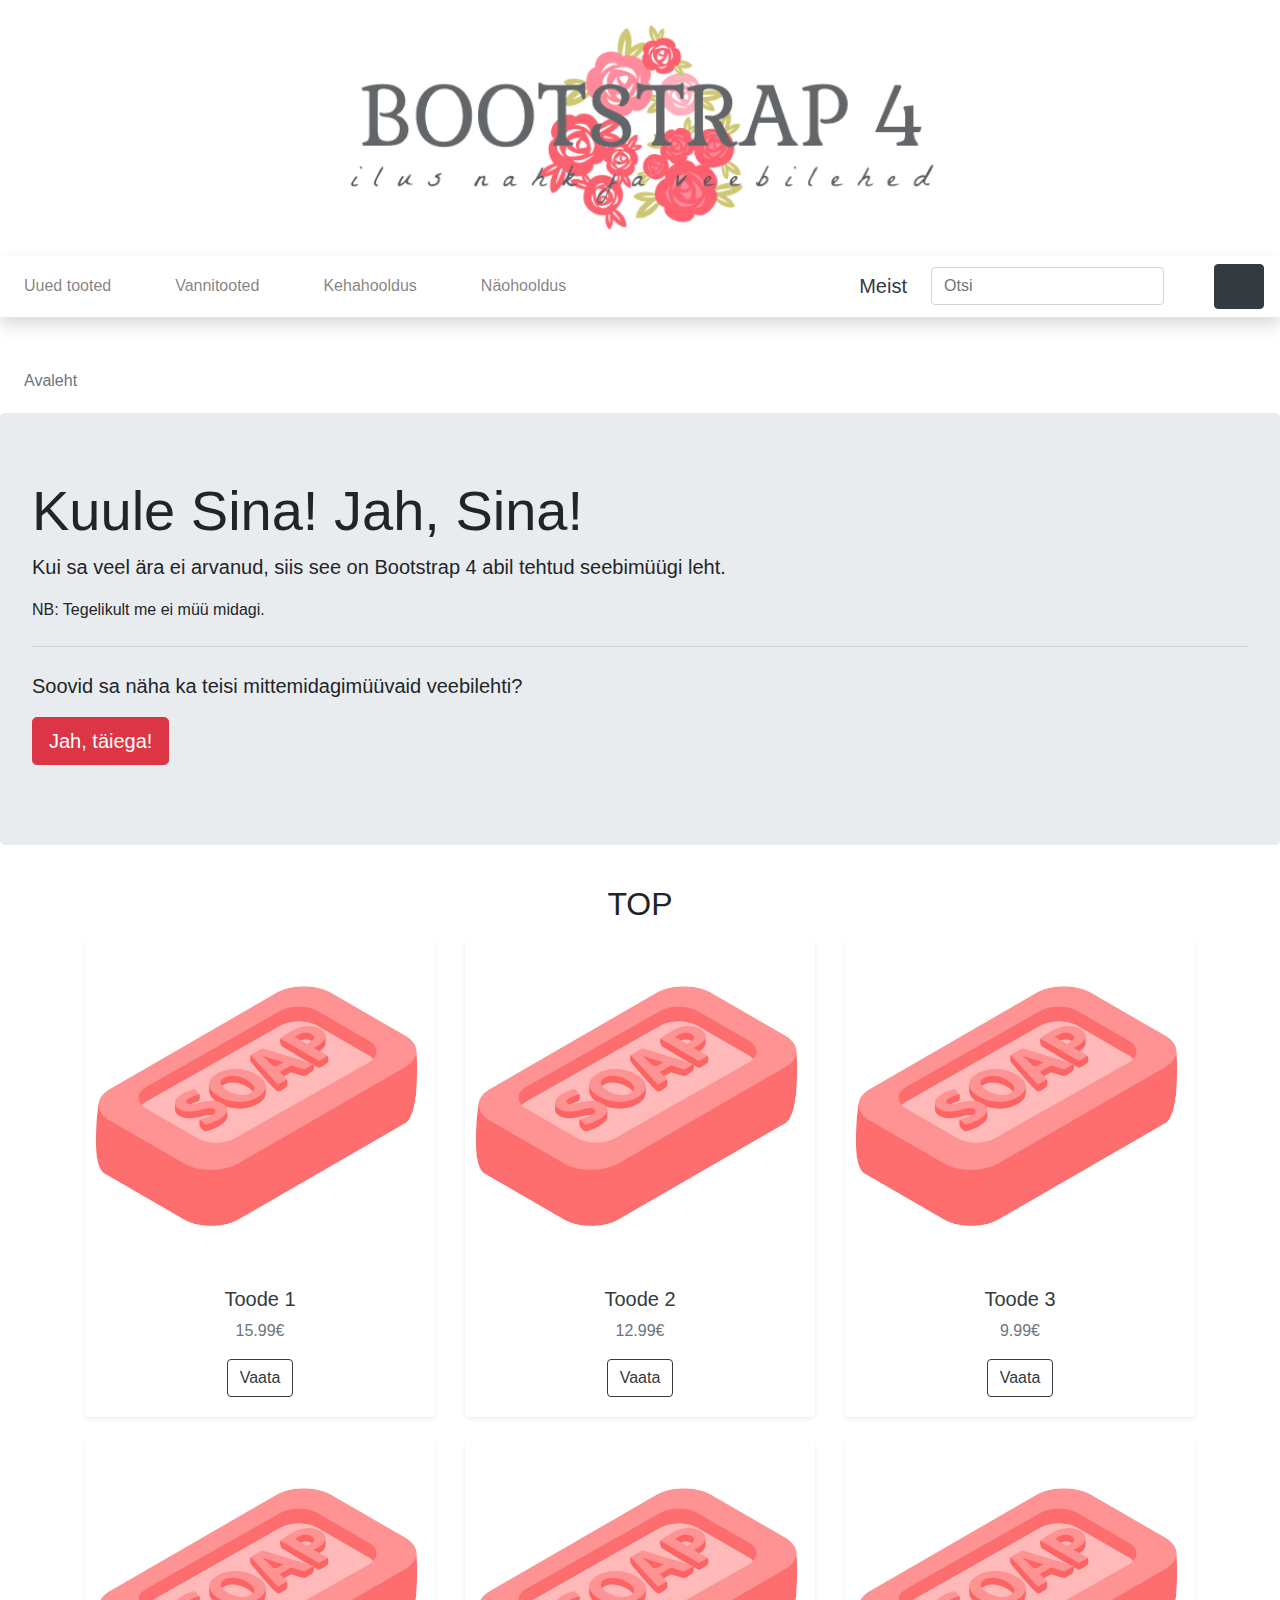
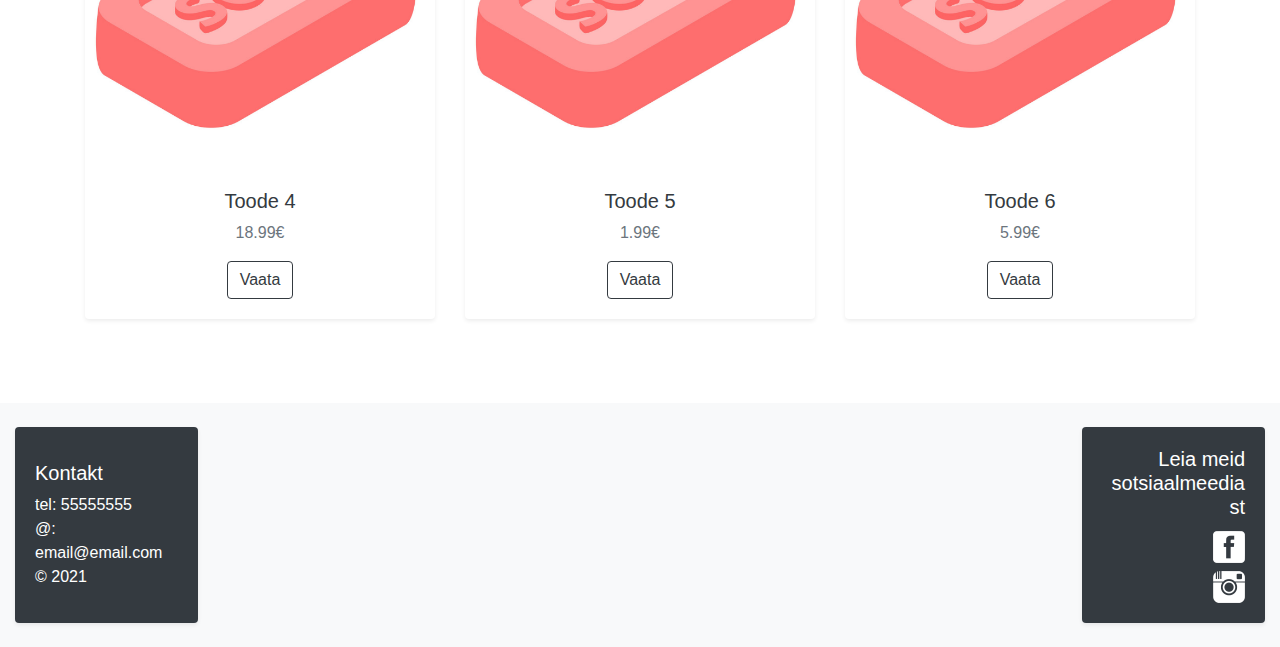
<file: index.html>
<!doctype html>
<html lang="et">
    <head>
        <meta charset="utf-8">
        <meta http-equiv="X-UA-Compatible" content="IE=edge">
        <meta name="viewport" content="width=device-width, initial-scale=1, shrink-to-fit=no">
        <meta name="description" content="Meil saab osta seepi. Tegelt mitte."> 
        <meta name="author" content="Mina">
        <title>Bootstrap | Avaleht</title>
        <!-- Bootstrap CSS -->
        <link rel="stylesheet" href="https://stackpath.bootstrapcdn.com/bootstrap/4.3.1/css/bootstrap.min.css" integrity="sha384-ggOyR0iXCbMQv3Xipma34MD+dH/1fQ784/j6cY/iJTQUOhcWr7x9JvoRxT2MZw1T" crossorigin="anonymous"> 
        <!-- minu CSS -->
        <link rel="stylesheet" href="custom.css">
    </head>
    <body>
        <!-- päis --->
        <header class="py-2">
            <div class="container-fluid">
                <div class="row">
                    <div class="col-lg-12 my-3 text-center"><a href="index.html"><img src="img/logo2.png" width="50%"></a></div>              
                </div>          
            </div>
        </header>
        <!-- navigatsioon -->
        <nav class="navbar navbar-expand-lg navbar-light bg-white shadow">
            <button class="navbar-toggler" type="button" data-toggle="collapse" data-target="#navbarNavDropdown" aria-controls="navbarNavDropdown" aria-expanded="false" aria-label="Toggle navigation">
                <span class="navbar-toggler-icon"></span>
            </button>
            <div class="collapse navbar-collapse" id="navbarNavDropdown">
                <ul class="navbar-nav mr-auto">
                    <li class="nav-item"><a class="nav-link" href="#">Uued tooted</a></li>
                    <li class="nav-item dropdown">
                        <a class="nav-link" href="#" id="navbarDropdownMenuLink" data-toggle="dropdown" aria-haspopup="true" aria-expanded="false">Vannitooted</a> 
                        <div class="dropdown-menu" aria-labelledby="navbarDropdownMenuLink"> 
                            <a class="dropdown-item" href="#">Vannisoolad</a> 
                            <a class="dropdown-item" href="#">Vannipiimad</a> 
                            <a class="dropdown-item" href="#">Vannipommid</a>
                            <a class="dropdown-item" href="list.html">Seebid ja du&scaron;igeelid</a>
                        </div> 
                    </li> 
                    <li class="nav-item dropdown"> 
                        <a class="nav-link" href="#" id="navbarDropdownMenuLink" data-toggle="dropdown" aria-haspopup="true" aria-expanded="false">Kehahooldus</a> 
                        <div class="dropdown-menu" aria-labelledby="navbarDropdownMenuLink"> 
                            <a class="dropdown-item" href="#">Kehakreemid</a> 
                            <a class="dropdown-item" href="#">Keha&otilde;lid</a> 
                            <a class="dropdown-item" href="#">Kehakoorijad</a> 
                            <a class="dropdown-item" href="#">Deodorandid</a> 
                            <a class="dropdown-item" href="#">K&auml;te ja jalgade hooldus</a>  
                        </div> 
                    </li> 
                    <li class="nav-item dropdown"> 
                        <a class="nav-link" href="#" id="navbarDropdownMenuLink" data-toggle="dropdown" aria-haspopup="true" aria-expanded="false">N&auml;ohooldus</a>
                        <div class="dropdown-menu" aria-labelledby="navbarDropdownMenuLink"> 
                            <a class="dropdown-item" href="#">Puhastus ja toniseerimine</a> 
                            <a class="dropdown-item" href="#">Niisutus ja toitmine</a> 
                            <a class="dropdown-item" href="#">Koorijad ja maskid</a> 
                        </div> 
                    </li> 
                </ul>
                <!-- meist -->
                <h5 class="mb-0"><a href="meist.html" class="nav-link mr-2 text-dark">Meist</a></h5>
                <!-- search -->
                <form class="form-inline my-2 my-lg-0">
                    <input class="form-control mr-sm-2" type="search" placeholder="Otsi" aria-label="Search">
                    <button class="btn btn-outline-white my-2 my-sm-0" type="submit"><svg class="lnr lnr-magnifier"><use xlink:href="#lnr-magnifier"></use></svg></button>
                </form>
            </div>
            <!-- cart -->
            <a href="cart.html"><button class="btn btn-dark my-2 my-sm-0" type="submit"><svg class="lnr lnr-cart"><use xlink:href="#lnr-cart"></use></svg></button></a>
        </nav> 
        <!-- breadcrumb -->
        <section>
            <nav aria-label="breadcrumb">
                <ol class="breadcrumb bg-white my-2 ml-2">
                    <li class="breadcrumb-item active" aria-current="page">Avaleht</li>
                </ol>
            </nav>  
        </section>
        <!-- jumbotron --->
        <div class="jumbotron">
            <h1 class="display-4">Kuule Sina! Jah, Sina!</h1>
            <p class="lead">Kui sa veel &auml;ra ei arvanud, siis see on Bootstrap 4 abil tehtud seebim&uuml;&uuml;gi leht.</p>
            <p>NB: Tegelikult me ei m&uuml;&uuml; midagi.</p>
            <hr class="my-4">
            <p class="lead">Soovid sa näha ka teisi mittemidagim&uuml;&uuml;vaid veebilehti?</p>
            <p class="lead">
                <a class="btn btn-danger btn-lg" href="https://mtender.github.io/" role="button">Jah, t&auml;iega!</a>
            </p>
        </div>
        <!-- tooted --->
        <section>
            <div class="container">
                <h2 class="h mb-3">TOP</h2>
                <div class="row"> 
                    <div class="col-md-4 mb-4"> 
                        <div class="card shadow-sm border-0 h-100 text-center"><a href="toode.html"><img src="img/soap.png" alt="seep" class="card-img-top"></a> 
                            <div class="text-muted card-body"> 
                                <h5><a href="toode.html" class="text-dark">Toode 1</a></h5>
                                <p class="card-text">15.99&#8364;</p> 
                                <a role="button" href="toode.html" class="btn btn-outline-dark">Vaata</a>
                            </div> 
                        </div> 
                    </div> 
                    <div class="col-md-4 mb-4"> 
                        <div class="card shadow-sm border-0 h-100 text-center"><a href="#"><img src="img/soap.png" alt="seep" class="card-img-top"></a> 
                            <div class="card-body"> 
                                <h5><a href="#" class="text-dark">Toode 2</a></h5>
                                <p class="text-muted card-text">12.99&#8364;</p> 
                                <a role="button" href="#" class="btn btn-outline-dark">Vaata</a>
                            </div> 
                        </div> 
                    </div> 
                    <div class="col-md-4 mb-4"> 
                        <div class="card shadow-sm border-0 h-100 text-center"><a href="#"><img src="img/soap.png" alt="seep" class="card-img-top"></a> 
                            <div class="card-body"> 
                                <h5><a href="#" class="text-dark">Toode 3</a></h5>
                                <p class="text-muted card-text">9.99&#8364;</p> 
                                <a role="button" href="#" class="btn btn-outline-dark">Vaata</a>
                            </div> 
                        </div> 
                    </div> 
                    <div class="col-md-4 mb-4"> 
                        <div class="card shadow-sm border-0 h-100 text-center"><a href="#"><img src="img/soap.png" alt="seep" class="card-img-top"></a> 
                            <div class="card-body"> 
                                <h5><a href="#" class="text-dark">Toode 4</a></h5>
                                <p class="text-muted card-text">18.99&#8364;</p> 
                                <a role="button" href="#" class="btn btn-outline-dark">Vaata</a>
                            </div> 
                        </div> 
                    </div> 
                    <div class="col-md-4 mb-4"> 
                        <div class="card shadow-sm border-0 h-100 text-center"><a href="#"><img src="img/soap.png" alt="seep" class="card-img-top"></a> 
                            <div class="card-body"> 
                                <h5><a href="#" class="text-dark">Toode 5</a></h5>
                                <p class="text-muted card-text">1.99&#8364;</p> 
                                <a role="button" href="#" class="btn btn-outline-dark">Vaata</a>
                            </div> 
                        </div> 
                    </div>
                    <div class="col-md-4 mb-4"> 
                        <div class="card shadow-sm border-0 h-100 text-center"><a href="#"><img src="img/soap.png" alt="seep" class="card-img-top"></a> 
                            <div class="card-body"> 
                                <h5><a href="#" class="text-dark">Toode 6</a></h5>
                                <p class="text-muted card-text">5.99&#8364;</p> 
                                <a role="button" href="#" class="btn btn-outline-dark">Vaata</a>
                            </div> 
                        </div> 
                    </div> 
                </div>
            </div>
        </section>   
        <!-- jalus --->
        <footer class="bg-light">
            <div class="container-fluid pt-4">
                <div class="row"> 
                    <div class="col-md-2 mb-4">
                        <div class="card bg-dark shadow-sm border-0 h-100">
                            <div class="card-body text-white contact"> 
                                <h5>Kontakt</h5>
                                <p class="card-text">tel: 55555555</p>
                                <p class="card-text">&#64;: email&#64;email.com</p>
                                <p class="card-text">&copy; 2021</p>
                            </div> 
                        </div> 
                    </div> 
                    <div class="col-md-2 mb-4 ml-auto"> 
                        <div class="card bg-dark shadow-sm border-0 h-100 text-right">
                            <div class="card-body text-white">
                                <h5>Leia meid sotsiaalmeediast</h5>
                                <a href="#"><img src="img/facebook.png" alt="facebook" class="mt-1"></a>
                                <br />
                                <a href="#"><img src="img/instagram.png" alt="instagram" class="mt-2"></a>
                            </div> 
                        </div> 
                    </div> 
                </div>
            </div>
        </footer>
        <!-- jQuery, Popper.js, Bootstrap JS -->
        <script src="https://code.jquery.com/jquery-3.3.1.slim.min.js" integrity="sha384-q8i/X+965DzO0rT7abK41JStQIAqVgRVzpbzo5smXKp4YfRvH+8abtTE1Pi6jizo" crossorigin="anonymous"></script>
        <script src="https://cdnjs.cloudflare.com/ajax/libs/popper.js/1.14.7/umd/popper.min.js" integrity="sha384-UO2eT0CpHqdSJQ6hJty5KVphtPhzWj9WO1clHTMGa3JDZwrnQq4sF86dIHNDz0W1" crossorigin="anonymous"></script>
        <script src="https://stackpath.bootstrapcdn.com/bootstrap/4.3.1/js/bootstrap.min.js" integrity="sha384-JjSmVgyd0p3pXB1rRibZUAYoIIy6OrQ6VrjIEaFf/nJGzIxFDsf4x0xIM+B07jRM" crossorigin="anonymous"></script>
        <script src="https://cdn.linearicons.com/free/1.0.0/svgembedder.min.js"></script>
  </body>
</html>
</file>
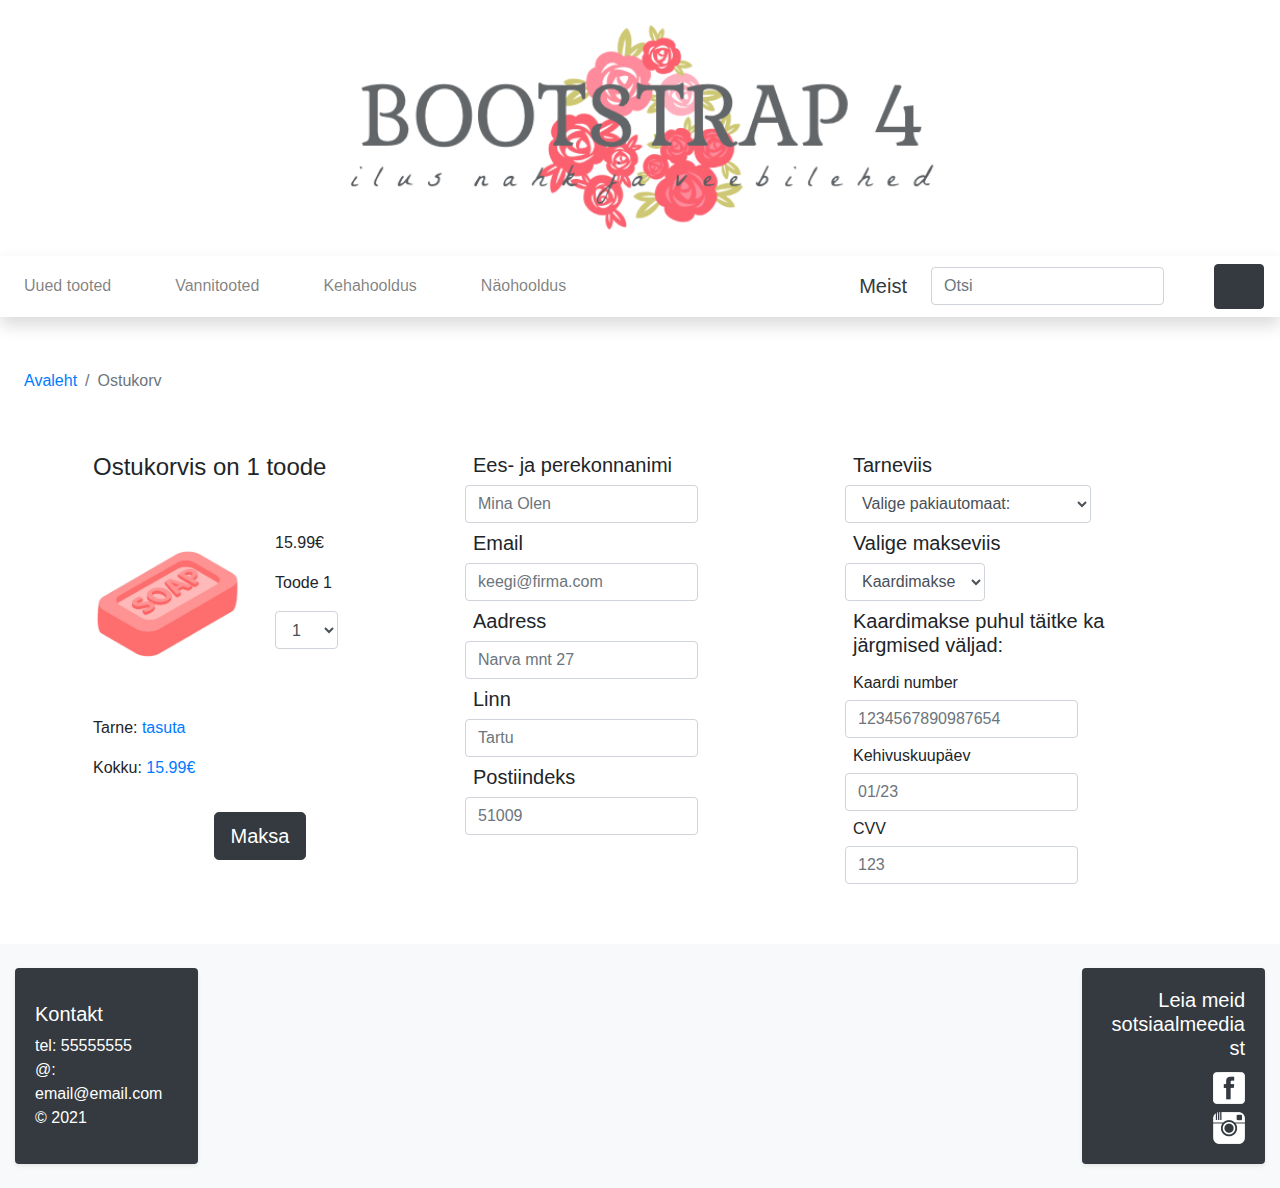
<file: cart.html>
<!doctype html>
<html lang="et">
    <head>
        <meta charset="utf-8">
        <meta http-equiv="X-UA-Compatible" content="IE=edge">
        <meta name="viewport" content="width=device-width, initial-scale=1, shrink-to-fit=no">
        <title>Bootstrap | Ostukorv</title>
        <!-- Bootstrap CSS -->
        <link rel="stylesheet" href="https://stackpath.bootstrapcdn.com/bootstrap/4.3.1/css/bootstrap.min.css" integrity="sha384-ggOyR0iXCbMQv3Xipma34MD+dH/1fQ784/j6cY/iJTQUOhcWr7x9JvoRxT2MZw1T" crossorigin="anonymous"> 
        <!-- minu CSS -->
        <link rel="stylesheet" href="custom.css">
    </head>
    <body>
        <!-- päis -->
        <header class="py-2">
            <div class="container-fluid">
                <div class="row">
                    <div class="col-lg-12 my-3 text-center"><a href="index.html"><img src="img/logo2.png" width="50%"></a></div>              
                </div>          
            </div>
        </header>
        <!-- navigatsioon -->
        <nav class="navbar navbar-expand-lg navbar-light bg-white shadow">
            <button class="navbar-toggler" type="button" data-toggle="collapse" data-target="#navbarNavDropdown" aria-controls="navbarNavDropdown" aria-expanded="false" aria-label="Toggle navigation">
                <span class="navbar-toggler-icon"></span>
            </button>
            <div class="collapse navbar-collapse" id="navbarNavDropdown">
                <ul class="navbar-nav mr-auto">
                    <li class="nav-item"><a class="nav-link" href="#">Uued tooted</a></li>
                    <li class="nav-item dropdown">
                        <a class="nav-link" href="#" id="navbarDropdownMenuLink" data-toggle="dropdown" aria-haspopup="true" aria-expanded="false">Vannitooted</a> 
                        <div class="dropdown-menu" aria-labelledby="navbarDropdownMenuLink"> 
                            <a class="dropdown-item" href="#">Vannisoolad</a> 
                            <a class="dropdown-item" href="#">Vannipiimad</a> 
                            <a class="dropdown-item" href="#">Vannipommid</a>
                            <a class="dropdown-item" href="list.html">Seebid ja du&scaron;igeelid</a>
                        </div> 
                    </li> 
                    <li class="nav-item dropdown"> 
                        <a class="nav-link" href="#" id="navbarDropdownMenuLink" data-toggle="dropdown" aria-haspopup="true" aria-expanded="false">Kehahooldus</a> 
                        <div class="dropdown-menu" aria-labelledby="navbarDropdownMenuLink"> 
                            <a class="dropdown-item" href="#">Kehakreemid</a> 
                            <a class="dropdown-item" href="#">Keha&otilde;lid</a> 
                            <a class="dropdown-item" href="#">Kehakoorijad</a> 
                            <a class="dropdown-item" href="#">Deodorandid</a> 
                            <a class="dropdown-item" href="#">K&auml;te ja jalgade hooldus</a>  
                        </div> 
                    </li> 
                    <li class="nav-item dropdown"> 
                        <a class="nav-link" href="#" id="navbarDropdownMenuLink" data-toggle="dropdown" aria-haspopup="true" aria-expanded="false">N&auml;ohooldus</a> 
                        <div class="dropdown-menu" aria-labelledby="navbarDropdownMenuLink"> 
                            <a class="dropdown-item" href="#">Puhastus ja toniseerimine</a> 
                            <a class="dropdown-item" href="#">Niisutus ja toitmine</a> 
                            <a class="dropdown-item" href="#">Koorijad ja maskid</a> 
                        </div> 
                    </li> 
                </ul>
                <!-- meist -->
                <h5 class="mb-0"><a href="meist.html" class="nav-link mr-2 text-dark">Meist</a></h5>
                <!-- search -->
                <form class="form-inline my-2 my-lg-0">
                    <input class="form-control mr-sm-2" type="search" placeholder="Otsi" aria-label="Search">
                    <button class="btn btn-outline-white my-2 my-sm-0" type="submit"><svg class="lnr lnr-magnifier"><use xlink:href="#lnr-magnifier"></use></svg></button>
                </form>
            </div>
            <!-- cart -->
            <a href="cart.html"><button class="btn btn-dark my-2 my-sm-0" type="submit"><svg class="lnr lnr-cart"><use xlink:href="#lnr-cart"></use></svg></button></a>
        </nav> 
        <section>
            <!-- breadcrumb -->
            <nav aria-label="breadcrumb" >
                <ol class="breadcrumb bg-white my-2 ml-2">
                    <li class="breadcrumb-item"><a href="index.html">Avaleht</a></li>
                    <li class="breadcrumb-item active" aria-current="page">Ostukorv</li>
                </ol>
            </nav>
        </section>
        <!-- ostukorv -->
        <section>
            <div class="container">
                <div class="row">
                    <div class="col-lg-4 d-flex align-items-start flex-column">
                        <div class="mb-auto p-2"><h4>Ostukorvis on 1 toode</h4></div>    
                        <div class="mb-auto p-2 row">
                            <div class="col-lg-6">
                                <img src="img/soap.png" width="100%">
                            </div>
                            <div class="col-lg-6">
                                <p>15.99&#8364;</p>
                                <p>Toode 1</p>
                                    <select class="form-control col-lg-5 form-sm" id="kogus">
                                        <option>0</option>
                                        <option selected="selected">1</option>
                                        <option>2</option>
                                        <option>3</option>
                                    </select>
                                <br/>
                            </div>            
                        </div>
                        <div class="p-2">
                            <p>Tarne: <span class="text-primary">tasuta</span></p>
                            <p>Kokku: <span class="text-primary">15.99&#8364;</span></p>
                        </div>
                        <div class="p-2 mx-auto">
                            <a href="kinnitus.html" class="btn btn-dark btn-lg mb-3">Maksa</a>
                        </div>
                    </div>
                    <div class="col-lg-4">
                        <form class="form-inline my-2 my-lg-0">
                            <div class="mb-auto">
                                <h5 class="pt-2 pl-2">Ees- ja perekonnanimi</h5>
                                <input class="form-control mr-sm-2" type="text" placeholder="Mina Olen">
                            </div>
                            <div class="mb-auto">
                                <h5 class="pt-2 pl-2">Email</h5>
                                <input class="form-control mr-sm-2" type="text" placeholder="keegi&#64;firma.com">
                            </div>
                            <div class="mb-auto">
                                <h5 class="pt-2 pl-2">Aadress</h5>
                                <input class="form-control mr-sm-2" type="text" placeholder="Narva mnt 27">
                            </div>
                            <div class="mb-auto">
                                <h5 class="pt-2 pl-2">Linn</h5>
                                <input class="form-control mr-sm-2" type="text" placeholder="Tartu">
                            </div>
                            <div class="mb-auto">
                                <h5 class="pt-2 pl-2">Postiindeks</h5>
                                <input class="form-control mr-sm-2" type="text" placeholder="51009">
                            </div>
                        </form>
                    </div>
                    <div class="col-lg-4">
                        <form class="form-inline my-2 my-lg-0">
                            <div class="mb-auto">
                                <h5 class="pt-2 pl-2">Tarneviis</h5>
                                <select class="form-control">
                                    <option selected="selected">Valige pakiautomaat:</option>
                                    <option>DPD - Tartu bussijaam</option>
                                    <option>Omniva - Tartu bussijaam</option>
                                    <option>Smartpost - Tartu bussijaam</option>
                                </select>
                            </div>
                            <div class="mb-auto">
                                <h5 class="pt-2 pl-2">Valige makseviis</h5>
                                <select class="form-control">
                                    <option selected="selected">Kaardimakse</option>
                                    <option>Swedbank</option>
                                    <option>SEB</option>
                                    <option>LHV</option>
                                    <option>Coop Pank</option>
                                </select>
                            </div>
                            <h5 class="pt-2 pl-2">Kaardimakse puhul täitke ka järgmised väljad:</h5>
                            <div class="mb-auto">
                                <h6 class="pt-2 pl-2">Kaardi number</h6>
                                <input class="form-control mr-sm-2" type="text" placeholder="1234567890987654">
                            </div>
                            <div class="mb-auto">
                                <h6 class="pt-2 pl-2">Kehivuskuup&auml;ev</h6>
                                <input class="form-control mr-sm-2" type="text" placeholder="01/23">
                            </div>
                            <div class="mb-auto">
                                <h6 class="pt-2 pl-2">CVV</h6>
                                <input class="form-control mr-sm-2" type="text" placeholder="123">
                            </div>
                            
                        </form>
                    </div>  
                </div>   
            </div>
        </section>
        <!-- jalus -->
        <footer class="bg-light">
            <div class="container-fluid pt-4">
                <div class="row"> 
                    <div class="col-md-2 mb-4">
                        <div class="card bg-dark shadow-sm border-0 h-100">
                            <div class="card-body text-white contact"> 
                                <h5>Kontakt</h5>
                                <p class="card-text">tel: 55555555</p>
                                <p class="card-text">&#64;: email&#64;email.com</p>
                                <p class="card-text">&copy; 2021</p>
                            </div> 
                        </div> 
                    </div> 
                    <div class="col-md-2 mb-4 ml-auto"> 
                        <div class="card bg-dark shadow-sm border-0 h-100 text-right">
                            <div class="card-body text-white">
                                <h5>Leia meid sotsiaalmeediast</h5>
                                <a href="#"><img src="img/facebook.png" alt="facebook" class="mt-1"></a>
                                <br />
                                <a href="#"><img src="img/instagram.png" alt="instagram" class="mt-2"></a>
                            </div> 
                        </div> 
                    </div> 
                </div>
            </div>
        </footer>
        <!-- jQuery, Popper.js, Bootstrap JS -->
        <script src="https://code.jquery.com/jquery-3.3.1.slim.min.js" integrity="sha384-q8i/X+965DzO0rT7abK41JStQIAqVgRVzpbzo5smXKp4YfRvH+8abtTE1Pi6jizo" crossorigin="anonymous"></script>
        <script src="https://cdnjs.cloudflare.com/ajax/libs/popper.js/1.14.7/umd/popper.min.js" integrity="sha384-UO2eT0CpHqdSJQ6hJty5KVphtPhzWj9WO1clHTMGa3JDZwrnQq4sF86dIHNDz0W1" crossorigin="anonymous"></script>
        <script src="https://stackpath.bootstrapcdn.com/bootstrap/4.3.1/js/bootstrap.min.js" integrity="sha384-JjSmVgyd0p3pXB1rRibZUAYoIIy6OrQ6VrjIEaFf/nJGzIxFDsf4x0xIM+B07jRM" crossorigin="anonymous"></script>
        <script src="https://cdn.linearicons.com/free/1.0.0/svgembedder.min.js"></script>
    </body>
</html>
</file>
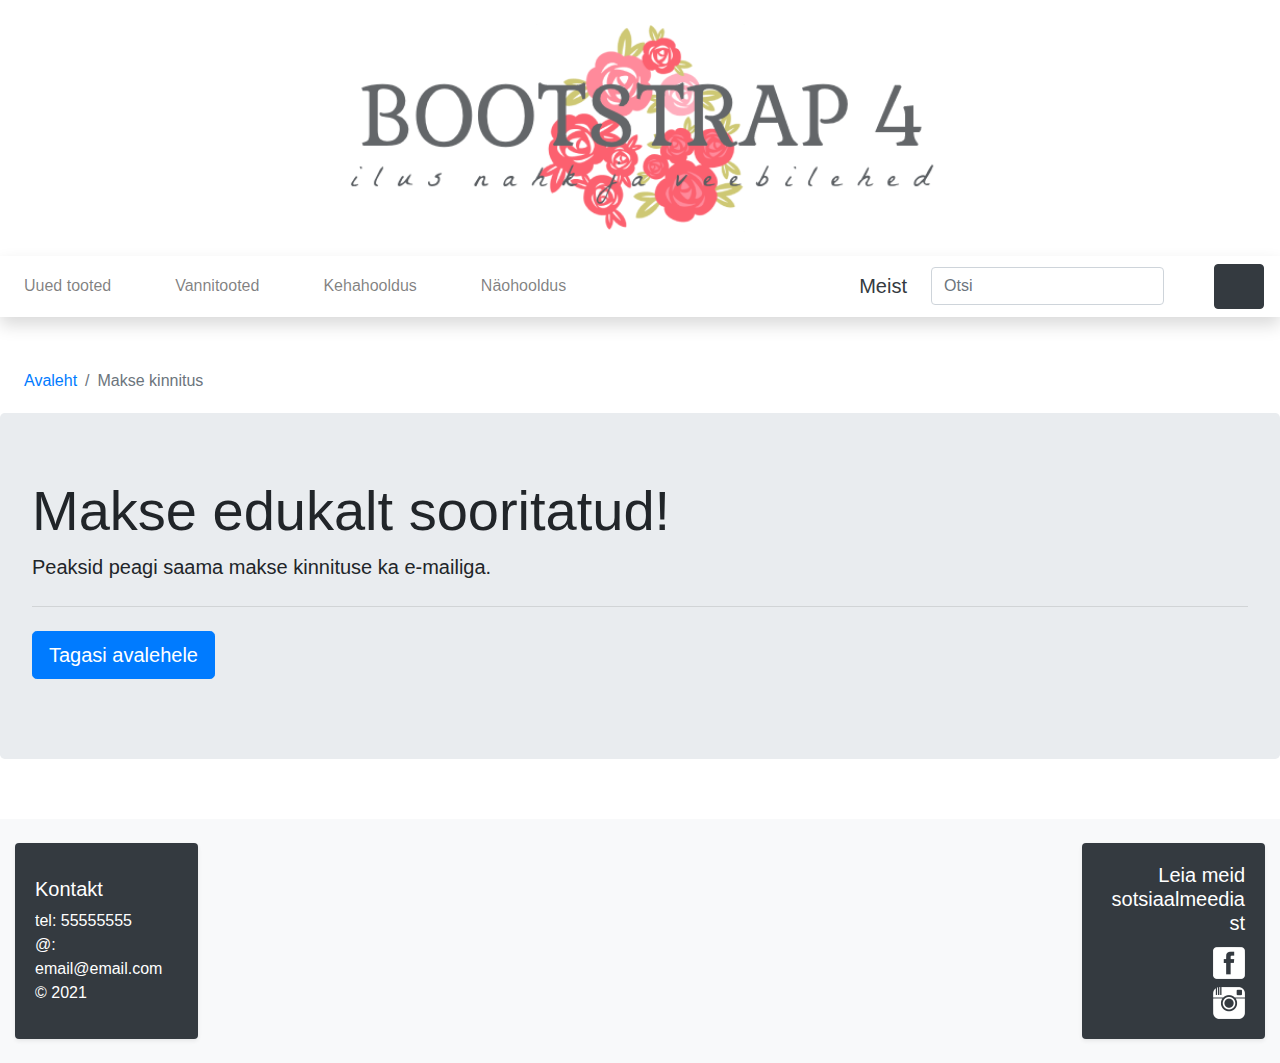
<file: kinnitus.html>
<!doctype html>
<html lang="et">
    <head>
        <meta charset="utf-8">
        <meta http-equiv="X-UA-Compatible" content="IE=edge">
        <meta name="viewport" content="width=device-width, initial-scale=1, shrink-to-fit=no">
        <title>Bootstrap | Kinnitus</title>
        <!-- Bootstrap CSS -->
        <link rel="stylesheet" href="https://stackpath.bootstrapcdn.com/bootstrap/4.3.1/css/bootstrap.min.css" integrity="sha384-ggOyR0iXCbMQv3Xipma34MD+dH/1fQ784/j6cY/iJTQUOhcWr7x9JvoRxT2MZw1T" crossorigin="anonymous"> 
        <!-- minu CSS -->
        <link rel="stylesheet" href="custom.css">
    </head>
    <body>
        <!-- päis -->
        <header class="py-2">
            <div class="container-fluid">
                <div class="row">
                    <div class="col-lg-12 my-3 text-center"><a href="index.html"><img src="img/logo2.png" width="50%"></a></div>              
                </div>          
            </div>
        </header>
        <!-- navigatsioon -->
        <nav class="navbar navbar-expand-lg navbar-light bg-white shadow">
            <button class="navbar-toggler" type="button" data-toggle="collapse" data-target="#navbarNavDropdown" aria-controls="navbarNavDropdown" aria-expanded="false" aria-label="Toggle navigation">
                <span class="navbar-toggler-icon"></span>
            </button>
            <div class="collapse navbar-collapse" id="navbarNavDropdown">
                <ul class="navbar-nav mr-auto">
                    <li class="nav-item"><a class="nav-link" href="#">Uued tooted</a></li>
                    <li class="nav-item dropdown">
                        <a class="nav-link" href="#" id="navbarDropdownMenuLink" data-toggle="dropdown" aria-haspopup="true" aria-expanded="false">Vannitooted</a> 
                        <div class="dropdown-menu" aria-labelledby="navbarDropdownMenuLink"> 
                            <a class="dropdown-item" href="#">Vannisoolad</a> 
                            <a class="dropdown-item" href="#">Vannipiimad</a> 
                            <a class="dropdown-item" href="#">Vannipommid</a>
                            <a class="dropdown-item" href="list.html">Seebid ja du&scaron;igeelid</a>
                        </div> 
                    </li> 
                    <li class="nav-item dropdown"> 
                        <a class="nav-link" href="#" id="navbarDropdownMenuLink" data-toggle="dropdown" aria-haspopup="true" aria-expanded="false">Kehahooldus</a> 
                        <div class="dropdown-menu" aria-labelledby="navbarDropdownMenuLink"> 
                            <a class="dropdown-item" href="#">Kehakreemid</a> 
                            <a class="dropdown-item" href="#">Keha&otilde;lid</a> 
                            <a class="dropdown-item" href="#">Kehakoorijad</a> 
                            <a class="dropdown-item" href="#">Deodorandid</a> 
                            <a class="dropdown-item" href="#">K&auml;te ja jalgade hooldus</a>  
                        </div> 
                    </li> 
                    <li class="nav-item dropdown"> 
                        <a class="nav-link" href="#" id="navbarDropdownMenuLink" data-toggle="dropdown" aria-haspopup="true" aria-expanded="false">N&auml;ohooldus</a> 
                        <div class="dropdown-menu" aria-labelledby="navbarDropdownMenuLink"> 
                            <a class="dropdown-item" href="#">Puhastus ja toniseerimine</a> 
                            <a class="dropdown-item" href="#">Niisutus ja toitmine</a> 
                            <a class="dropdown-item" href="#">Koorijad ja maskid</a> 
                        </div> 
                    </li> 
                </ul>
                <!-- meist -->
                <h5 class="mb-0"><a href="meist.html" class="nav-link mr-2 text-dark">Meist</a></h5>
                <!-- search -->
                <form class="form-inline my-2 my-lg-0">
                    <input class="form-control mr-sm-2" type="search" placeholder="Otsi" aria-label="Search">
                    <button class="btn btn-outline-white my-2 my-sm-0" type="submit"><svg class="lnr lnr-magnifier"><use xlink:href="#lnr-magnifier"></use></svg></button>
                </form>
            </div>
            <!-- cart -->
            <a href="cart.html"><button class="btn btn-dark my-2 my-sm-0" type="submit"><svg class="lnr lnr-cart"><use xlink:href="#lnr-cart"></use></svg></button></a>
        </nav> 
        <section>
            <!-- breadcrumb -->
            <nav aria-label="breadcrumb" >
                <ol class="breadcrumb bg-white my-2 ml-2">
                    <li class="breadcrumb-item"><a href="index.html">Avaleht</a></li>
                    <li class="breadcrumb-item active" aria-current="page">Makse kinnitus</li>
                </ol>
            </nav>
        </section>
        <!-- jumbotron --->
        <div class="jumbotron">
            <h1 class="display-4">Makse edukalt sooritatud!</h1>
            <p class="lead">Peaksid peagi saama makse kinnituse ka e-mailiga.</p>
            <hr class="my-4">
            <p class="lead">
                <a class="btn btn-primary btn-lg" href="index.html" role="button">Tagasi avalehele</a>
            </p>
        </div>
        <!-- jalus -->
        <footer class="bg-light">
            <div class="container-fluid pt-4">
                <div class="row"> 
                    <div class="col-md-2 mb-4">
                        <div class="card bg-dark shadow-sm border-0 h-100">
                            <div class="card-body text-white contact"> 
                                <h5>Kontakt</h5>
                                <p class="card-text">tel: 55555555</p>
                                <p class="card-text">&#64;: email&#64;email.com</p>
                                <p class="card-text">&copy; 2021</p>
                            </div> 
                        </div> 
                    </div> 
                    <div class="col-md-2 mb-4 ml-auto"> 
                        <div class="card bg-dark shadow-sm border-0 h-100 text-right">
                            <div class="card-body text-white">
                                <h5>Leia meid sotsiaalmeediast</h5>
                                <a href="#"><img src="img/facebook.png" alt="facebook" class="mt-1"></a>
                                <br />
                                <a href="#"><img src="img/instagram.png" alt="instagram" class="mt-2"></a>
                            </div> 
                        </div> 
                    </div> 
                </div>
            </div>
        </footer>
        <!-- jQuery, Popper.js, Bootstrap JS -->
        <script src="https://code.jquery.com/jquery-3.3.1.slim.min.js" integrity="sha384-q8i/X+965DzO0rT7abK41JStQIAqVgRVzpbzo5smXKp4YfRvH+8abtTE1Pi6jizo" crossorigin="anonymous"></script>
        <script src="https://cdnjs.cloudflare.com/ajax/libs/popper.js/1.14.7/umd/popper.min.js" integrity="sha384-UO2eT0CpHqdSJQ6hJty5KVphtPhzWj9WO1clHTMGa3JDZwrnQq4sF86dIHNDz0W1" crossorigin="anonymous"></script>
        <script src="https://stackpath.bootstrapcdn.com/bootstrap/4.3.1/js/bootstrap.min.js" integrity="sha384-JjSmVgyd0p3pXB1rRibZUAYoIIy6OrQ6VrjIEaFf/nJGzIxFDsf4x0xIM+B07jRM" crossorigin="anonymous"></script>
        <script src="https://cdn.linearicons.com/free/1.0.0/svgembedder.min.js"></script>
    </body>
</html>
</file>
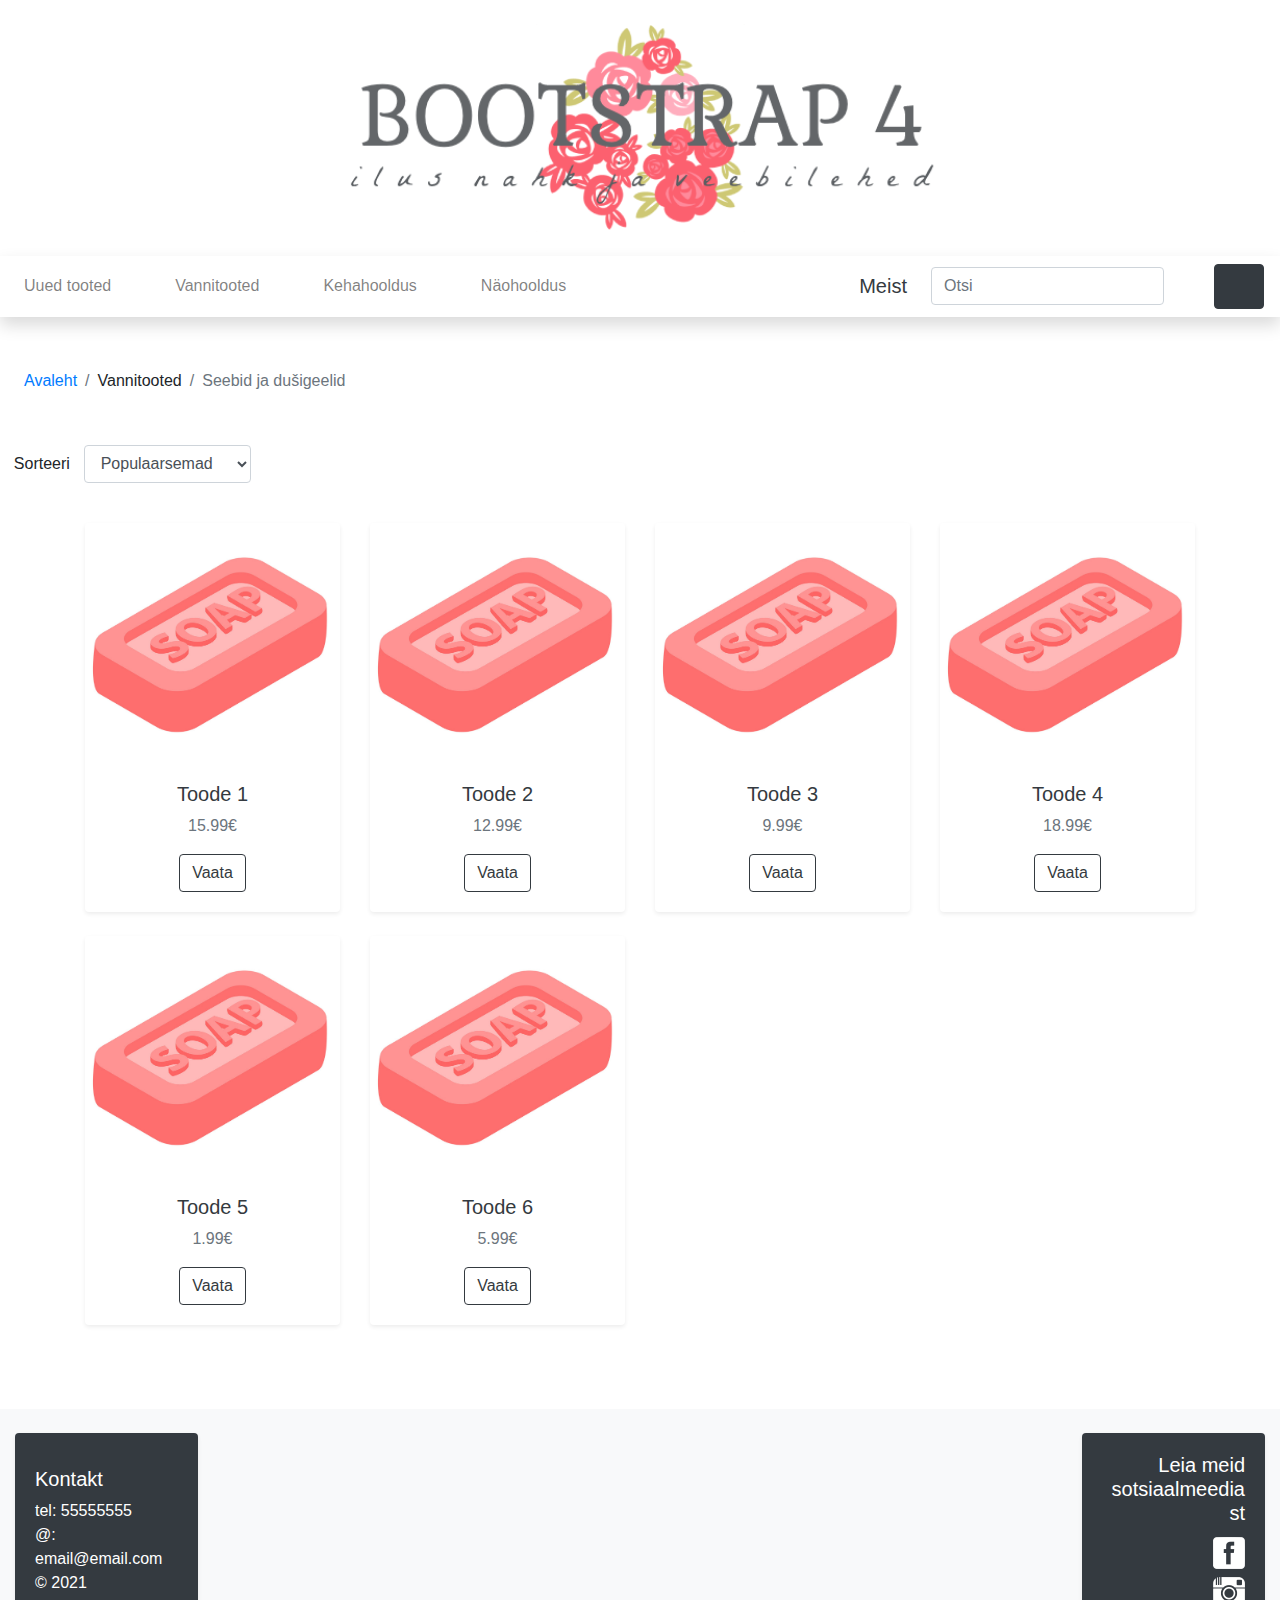
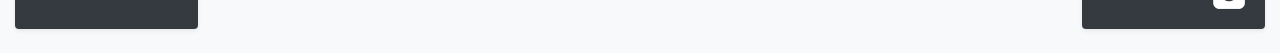
<file: list.html>
<!doctype html>
<html lang="et">
    <head>
        <meta charset="utf-8">
        <meta http-equiv="X-UA-Compatible" content="IE=edge">
        <meta name="viewport" content="width=device-width, initial-scale=1, shrink-to-fit=no">
        <title>Bootstrap | Seebid ja du&scaron;igeelid</title>
        <!-- Bootstrap CSS -->
        <link rel="stylesheet" href="https://stackpath.bootstrapcdn.com/bootstrap/4.3.1/css/bootstrap.min.css" integrity="sha384-ggOyR0iXCbMQv3Xipma34MD+dH/1fQ784/j6cY/iJTQUOhcWr7x9JvoRxT2MZw1T" crossorigin="anonymous"> 
        <!-- minu CSS -->
        <link rel="stylesheet" href="custom.css">
    </head>
    <body>
        <!-- päis --->
        <header class="py-2">
            <div class="container-fluid">
                <div class="row">
                    <div class="col-lg-12 my-3 text-center"><a href="index.html"><img src="img/logo2.png" width="50%"></a></div>              
                </div>          
            </div>
        </header>
        <!-- navigatsioon -->
        <nav class="navbar navbar-expand-lg navbar-light bg-white shadow">
            <button class="navbar-toggler" type="button" data-toggle="collapse" data-target="#navbarNavDropdown" aria-controls="navbarNavDropdown" aria-expanded="false" aria-label="Toggle navigation">
                <span class="navbar-toggler-icon"></span>
            </button>
            <div class="collapse navbar-collapse" id="navbarNavDropdown">
                <ul class="navbar-nav mr-auto">
                    <li class="nav-item"><a class="nav-link" href="#">Uued tooted</a></li>
                    <li class="nav-item dropdown">
                        <a class="nav-link" href="#" id="navbarDropdownMenuLink" data-toggle="dropdown" aria-haspopup="true" aria-expanded="false">Vannitooted</a> 
                        <div class="dropdown-menu" aria-labelledby="navbarDropdownMenuLink"> 
                            <a class="dropdown-item" href="#">Vannisoolad</a> 
                            <a class="dropdown-item" href="#">Vannipiimad</a> 
                            <a class="dropdown-item" href="#">Vannipommid</a>
                            <a class="dropdown-item active" href="list.html">Seebid ja du&scaron;igeelid</a>
                        </div> 
                    </li> 
                    <li class="nav-item dropdown"> 
                        <a class="nav-link" href="#" id="navbarDropdownMenuLink" data-toggle="dropdown" aria-haspopup="true" aria-expanded="false">Kehahooldus</a> 
                        <div class="dropdown-menu" aria-labelledby="navbarDropdownMenuLink"> 
                            <a class="dropdown-item" href="#">Kehakreemid</a> 
                            <a class="dropdown-item" href="#">Keha&otilde;lid</a> 
                            <a class="dropdown-item" href="#">Kehakoorijad</a> 
                            <a class="dropdown-item" href="#">Deodorandid</a> 
                            <a class="dropdown-item" href="#">K&auml;te ja jalgade hooldus</a>  
                        </div> 
                    </li> 
                    <li class="nav-item dropdown"> 
                        <a class="nav-link" href="#" id="navbarDropdownMenuLink" data-toggle="dropdown" aria-haspopup="true" aria-expanded="false">N&auml;ohooldus</a> 
                        <div class="dropdown-menu" aria-labelledby="navbarDropdownMenuLink"> 
                            <a class="dropdown-item" href="#">Puhastus ja toniseerimine</a> 
                            <a class="dropdown-item" href="#">Niisutus ja toitmine</a> 
                            <a class="dropdown-item" href="#">Koorijad ja maskid</a> 
                        </div> 
                    </li> 
                </ul>
                <!-- meist -->
                <h5 class="mb-0"><a href="meist.html" class="nav-link mr-2 text-dark">Meist</a></h5>
                <!-- search -->
                <form class="form-inline my-2 my-lg-0">
                    <input class="form-control mr-sm-2" type="search" placeholder="Otsi" aria-label="Search">
                    <button class="btn btn-outline-white my-2 my-sm-0" type="submit"><svg class="lnr lnr-magnifier"><use xlink:href="#lnr-magnifier"></use></svg></button>
                </form>
            </div>
            <!-- cart -->
            <a href="cart.html"><button class="btn btn-dark my-2 my-sm-0" type="submit"><svg class="lnr lnr-cart"><use xlink:href="#lnr-cart"></use></svg></button></a>
        </nav> 
        <!-- breadcrumb -->
        <section>
            <nav aria-label="breadcrumb">
                <ol class="breadcrumb bg-white my-2 ml-2">
                    <li class="breadcrumb-item"><a href="index.html">Avaleht</a></li>
                    <li class="breadcrumb-item">Vannitooted</li>
                    <li class="breadcrumb-item active" aria-current="page">Seebid ja du&scaron;igeelid</li>
                </ol>
            </nav>  
        </section>
        <!-- tooted --->
        <section>
            <form class="form-inline mb-4">
                <div class="form-group" >
                    <label for="sort" class="control-label col-lg-4">Sorteeri</label>
                    <select class="form-control col-lg-8" id="sort">
                        <option>Populaarsemad</option>
                        <option>Odavamad enne</option>
                        <option>Kallimad enne</option>
                    </select>
                </div>
            </form>
        </section>
        <section>
            <div class="container">
                <div class="row"> 
                    <div class="col-md-3 mb-4"> 
                        <div class="card shadow-sm border-0 h-100 text-center"><a href="toode.html"><img src="img/soap.png" alt="seep" class="card-img-top"></a> 
                            <div class="text-muted card-body"> 
                                <h5><a href="toode.html" class="text-dark">Toode 1</a></h5>
                                <p class="card-text">15.99&#8364;</p> 
                                <a role="button" href="toode.html" class="btn btn-outline-dark">Vaata</a>
                            </div> 
                        </div> 
                    </div> 
                    <div class="col-md-3 mb-4"> 
                        <div class="card shadow-sm border-0 h-100 text-center"><a href="#"><img src="img/soap.png" alt="seep" class="card-img-top"></a> 
                            <div class="card-body"> 
                                <h5><a href="#" class="text-dark">Toode 2</a></h5>
                                <p class="text-muted card-text">12.99&#8364;</p> 
                                <a role="button" href="#" class="btn btn-outline-dark">Vaata</a>
                            </div> 
                        </div> 
                    </div> 
                    <div class="col-md-3 mb-4"> 
                        <div class="card shadow-sm border-0 h-100 text-center"><a href="#"><img src="img/soap.png" alt="seep" class="card-img-top"></a> 
                            <div class="card-body"> 
                                <h5><a href="#" class="text-dark">Toode 3</a></h5>
                                <p class="text-muted card-text">9.99&#8364;</p> 
                                <a role="button" href="#" class="btn btn-outline-dark">Vaata</a>
                            </div> 
                        </div> 
                    </div> 
                    <div class="col-md-3 mb-4"> 
                        <div class="card shadow-sm border-0 h-100 text-center"><a href="#"><img src="img/soap.png" alt="seep" class="card-img-top"></a> 
                            <div class="card-body"> 
                                <h5><a href="#" class="text-dark">Toode 4</a></h5>
                                <p class="text-muted card-text">18.99&#8364;</p> 
                                <a role="button" href="#" class="btn btn-outline-dark">Vaata</a>
                            </div> 
                        </div> 
                    </div> 
                    <div class="col-md-3 mb-4"> 
                        <div class="card shadow-sm border-0 h-100 text-center"><a href="#"><img src="img/soap.png" alt="seep" class="card-img-top"></a> 
                            <div class="card-body"> 
                                <h5><a href="#" class="text-dark">Toode 5</a></h5>
                                <p class="text-muted card-text">1.99&#8364;</p> 
                                <a role="button" href="#" class="btn btn-outline-dark">Vaata</a>
                            </div> 
                        </div> 
                    </div>
                    <div class="col-md-3 mb-4"> 
                        <div class="card shadow-sm border-0 h-100 text-center"><a href="#"><img src="img/soap.png" alt="seep" class="card-img-top"></a> 
                            <div class="card-body"> 
                                <h5><a href="#" class="text-dark">Toode 6</a></h5>
                                <p class="text-muted card-text">5.99&#8364;</p> 
                                <a role="button" href="#" class="btn btn-outline-dark">Vaata</a>
                            </div> 
                        </div> 
                    </div> 
                </div>
            </div>
        </section>   
        <!-- jalus --->
        <footer class="bg-light">
            <div class="container-fluid pt-4">
                <div class="row"> 
                    <div class="col-md-2 mb-4">
                        <div class="card bg-dark shadow-sm border-0 h-100">
                            <div class="card-body text-white contact"> 
                                <h5>Kontakt</h5>
                                <p class="card-text">tel: 55555555</p>
                                <p class="card-text">&#64;: email&#64;email.com</p>
                                <p class="card-text">&copy; 2021</p>
                            </div> 
                        </div> 
                    </div> 
                    <div class="col-md-2 mb-4 ml-auto"> 
                        <div class="card bg-dark shadow-sm border-0 h-100 text-right">
                            <div class="card-body text-white">
                                <h5>Leia meid sotsiaalmeediast</h5>
                                <a href="#"><img src="img/facebook.png" alt="facebook" class="mt-1"></a>
                                <br />
                                <a href="#"><img src="img/instagram.png" alt="instagram" class="mt-2"></a>
                            </div> 
                        </div> 
                    </div> 
                </div>
            </div>
        </footer>       
        <!-- jQuery, Popper.js, Bootstrap JS -->
        <script src="https://code.jquery.com/jquery-3.3.1.slim.min.js" integrity="sha384-q8i/X+965DzO0rT7abK41JStQIAqVgRVzpbzo5smXKp4YfRvH+8abtTE1Pi6jizo" crossorigin="anonymous"></script>
        <script src="https://cdnjs.cloudflare.com/ajax/libs/popper.js/1.14.7/umd/popper.min.js" integrity="sha384-UO2eT0CpHqdSJQ6hJty5KVphtPhzWj9WO1clHTMGa3JDZwrnQq4sF86dIHNDz0W1" crossorigin="anonymous"></script>
        <script src="https://stackpath.bootstrapcdn.com/bootstrap/4.3.1/js/bootstrap.min.js" integrity="sha384-JjSmVgyd0p3pXB1rRibZUAYoIIy6OrQ6VrjIEaFf/nJGzIxFDsf4x0xIM+B07jRM" crossorigin="anonymous"></script>
        <script src="https://cdn.linearicons.com/free/1.0.0/svgembedder.min.js"></script>
  </body>
</html>
</file>
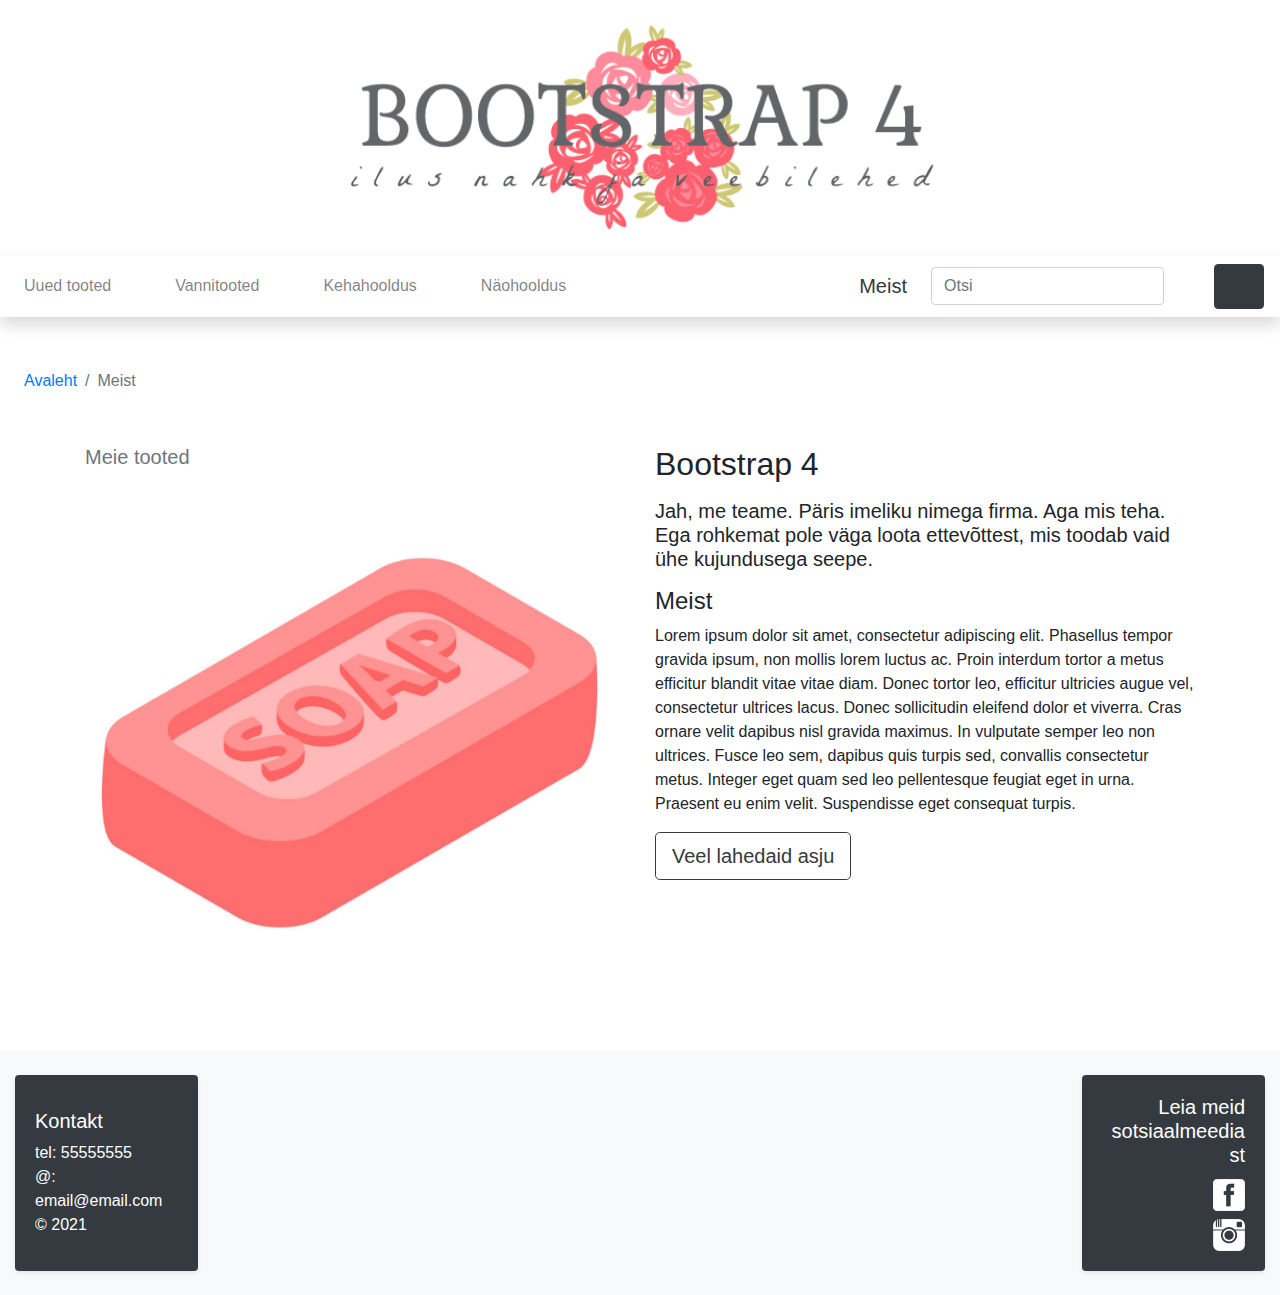
<file: meist.html>
<!doctype html>
<html lang="et">
    <head>
        <meta charset="utf-8">
        <meta http-equiv="X-UA-Compatible" content="IE=edge">
        <meta name="viewport" content="width=device-width, initial-scale=1, shrink-to-fit=no">
        <title>Bootstrap | Meist</title>
        <!-- Bootstrap CSS -->
        <link rel="stylesheet" href="https://stackpath.bootstrapcdn.com/bootstrap/4.3.1/css/bootstrap.min.css" integrity="sha384-ggOyR0iXCbMQv3Xipma34MD+dH/1fQ784/j6cY/iJTQUOhcWr7x9JvoRxT2MZw1T" crossorigin="anonymous"> 
        <!-- minu CSS -->
        <link rel="stylesheet" href="custom.css">
    </head>
    <body>
        <!-- päis --->
        <header class="py-2">
            <div class="container-fluid">
                <div class="row">
                    <div class="col-lg-12 my-3 text-center"><a href="index.html"><img src="img/logo2.png" width="50%"></a></div>              
                </div>          
            </div>
        </header>
        <!-- navigatsioon -->
        <nav class="navbar navbar-expand-lg navbar-light bg-white shadow">
            <button class="navbar-toggler" type="button" data-toggle="collapse" data-target="#navbarNavDropdown" aria-controls="navbarNavDropdown" aria-expanded="false" aria-label="Toggle navigation">
                <span class="navbar-toggler-icon"></span>
            </button>
            <div class="collapse navbar-collapse" id="navbarNavDropdown">
                <ul class="navbar-nav mr-auto">
                    <li class="nav-item"><a class="nav-link" href="#">Uued tooted</a></li>
                    <li class="nav-item dropdown">
                        <a class="nav-link" href="#" id="navbarDropdownMenuLink" data-toggle="dropdown" aria-haspopup="true" aria-expanded="false">Vannitooted</a> 
                        <div class="dropdown-menu" aria-labelledby="navbarDropdownMenuLink"> 
                            <a class="dropdown-item" href="#">Vannisoolad</a> 
                            <a class="dropdown-item" href="#">Vannipiimad</a> 
                            <a class="dropdown-item" href="#">Vannipommid</a>
                            <a class="dropdown-item" href="list.html">Seebid ja du&scaron;igeelid</a>
                        </div> 
                    </li> 
                    <li class="nav-item dropdown"> 
                        <a class="nav-link" href="#" id="navbarDropdownMenuLink" data-toggle="dropdown" aria-haspopup="true" aria-expanded="false">Kehahooldus</a> 
                        <div class="dropdown-menu" aria-labelledby="navbarDropdownMenuLink"> 
                            <a class="dropdown-item" href="#">Kehakreemid</a> 
                            <a class="dropdown-item" href="#">Keha&otilde;lid</a> 
                            <a class="dropdown-item" href="#">Kehakoorijad</a> 
                            <a class="dropdown-item" href="#">Deodorandid</a> 
                            <a class="dropdown-item" href="#">K&auml;te ja jalgade hooldus</a>  
                        </div> 
                    </li> 
                    <li class="nav-item dropdown"> 
                        <a class="nav-link" href="#" id="navbarDropdownMenuLink" data-toggle="dropdown" aria-haspopup="true" aria-expanded="false">N&auml;ohooldus</a> 
                        <div class="dropdown-menu" aria-labelledby="navbarDropdownMenuLink"> 
                            <a class="dropdown-item" href="#">Puhastus ja toniseerimine</a> 
                            <a class="dropdown-item" href="#">Niisutus ja toitmine</a> 
                            <a class="dropdown-item" href="#">Koorijad ja maskid</a> 
                        </div> 
                    </li> 
                </ul>
                <!-- meist -->
                <h5 class="mb-0"><a href="meist.html" class="nav-link mr-2 text-dark">Meist</a></h5>
                <!-- search -->
                <form class="form-inline my-2 my-lg-0">
                    <input class="form-control mr-sm-2" type="search" placeholder="Otsi" aria-label="Search">
                    <button class="btn btn-outline-white my-2 my-sm-0" type="submit"><svg class="lnr lnr-magnifier"><use xlink:href="#lnr-magnifier"></use></svg></button>
                </form>
            </div>
            <!-- cart -->
            <a href="cart.html"><button class="btn btn-dark my-2 my-sm-0" type="submit"><svg class="lnr lnr-cart"><use xlink:href="#lnr-cart"></use></svg></button></a>
        </nav> 
        <!-- breadcrumb -->
        <section>
            <nav aria-label="breadcrumb">
                <ol class="breadcrumb bg-white my-2 ml-2">
                    <li class="breadcrumb-item"><a href="index.html">Avaleht</a></li>
                    <li class="breadcrumb-item active" aria-current="page">Meist</li>
                </ol>
            </nav>  
        </section>
        <!-- tooted --->
        <section>
            <div class="container">
                <div class="row">
                    <div class="col-lg-6">
                        <h5 class="mb-3 text-muted">Meie tooted</h5>
                        <div id="SlidesOnly" class="carousel slide" data-ride="carousel">
                            <div class="carousel-inner">
                                <div class="carousel-item active">
                                    <img src="img/soap.png" alt="First slide" style="width:100%;">
                                </div>
                                <div class="carousel-item">
                                    <img src="img/soap.png" alt="Second slide" style="width:100%;">
                                </div>
                            </div>
                        </div>
                        <!--<img src="img/soap.png" class="img-fluid"/>-->
                    </div>
                    <div class="col-lg-6">
                        <h2 class="mb-3">Bootstrap 4</h2>
                        <h5 class="mb-3">Jah, me teame. P&auml;ris imeliku nimega firma. Aga mis teha. Ega rohkemat pole v&auml;ga loota ettevõttest, mis toodab vaid &uuml;he kujundusega seepe.</h5>
                        <h4 class="mb-2">Meist</h4>
                        <p class="mb-3">Lorem ipsum dolor sit amet, consectetur adipiscing elit. Phasellus tempor gravida ipsum, non mollis lorem luctus ac. Proin interdum tortor a metus efficitur blandit vitae vitae diam. Donec tortor leo, efficitur ultricies augue vel, consectetur ultrices lacus. Donec sollicitudin eleifend dolor et viverra. Cras ornare velit dapibus nisl gravida maximus. In vulputate semper leo non ultrices. Fusce leo sem, dapibus quis turpis sed, convallis consectetur metus. Integer eget quam sed leo pellentesque feugiat eget in urna. Praesent eu enim velit. Suspendisse eget consequat turpis.</p>
                        <a href="https://mtender.github.io/" class="btn btn-outline-dark btn-lg mb-3">Veel lahedaid asju</a>
                    </div>
                </div>
            </div>
        </section>            
        <!-- jalus --->
        <footer class="bg-light">
            <div class="container-fluid pt-4">
                <div class="row"> 
                    <div class="col-md-2 mb-4">
                        <div class="card bg-dark shadow-sm border-0 h-100">
                            <div class="card-body text-white contact"> 
                                <h5>Kontakt</h5>
                                <p class="card-text">tel: 55555555</p>
                                <p class="card-text">&#64;: email&#64;email.com</p>
                                <p class="card-text">&copy; 2021</p>
                            </div> 
                        </div> 
                    </div> 
                    <div class="col-md-2 mb-4 ml-auto"> 
                        <div class="card bg-dark shadow-sm border-0 h-100 text-right">
                            <div class="card-body text-white">
                                <h5>Leia meid sotsiaalmeediast</h5>
                                <a href="#"><img src="img/facebook.png" alt="facebook" class="mt-1"></a>
                                <br />
                                <a href="#"><img src="img/instagram.png" alt="instagram" class="mt-2"></a>
                            </div> 
                        </div> 
                    </div> 
                </div>
            </div>
        </footer>       
        <!-- jQuery, Popper.js, Bootstrap JS -->
        <script src="https://code.jquery.com/jquery-3.3.1.slim.min.js" integrity="sha384-q8i/X+965DzO0rT7abK41JStQIAqVgRVzpbzo5smXKp4YfRvH+8abtTE1Pi6jizo" crossorigin="anonymous"></script>
        <script src="https://cdnjs.cloudflare.com/ajax/libs/popper.js/1.14.7/umd/popper.min.js" integrity="sha384-UO2eT0CpHqdSJQ6hJty5KVphtPhzWj9WO1clHTMGa3JDZwrnQq4sF86dIHNDz0W1" crossorigin="anonymous"></script>
        <script src="https://stackpath.bootstrapcdn.com/bootstrap/4.3.1/js/bootstrap.min.js" integrity="sha384-JjSmVgyd0p3pXB1rRibZUAYoIIy6OrQ6VrjIEaFf/nJGzIxFDsf4x0xIM+B07jRM" crossorigin="anonymous"></script>
        <script src="https://cdn.linearicons.com/free/1.0.0/svgembedder.min.js"></script>
  </body>
</html>
</file>
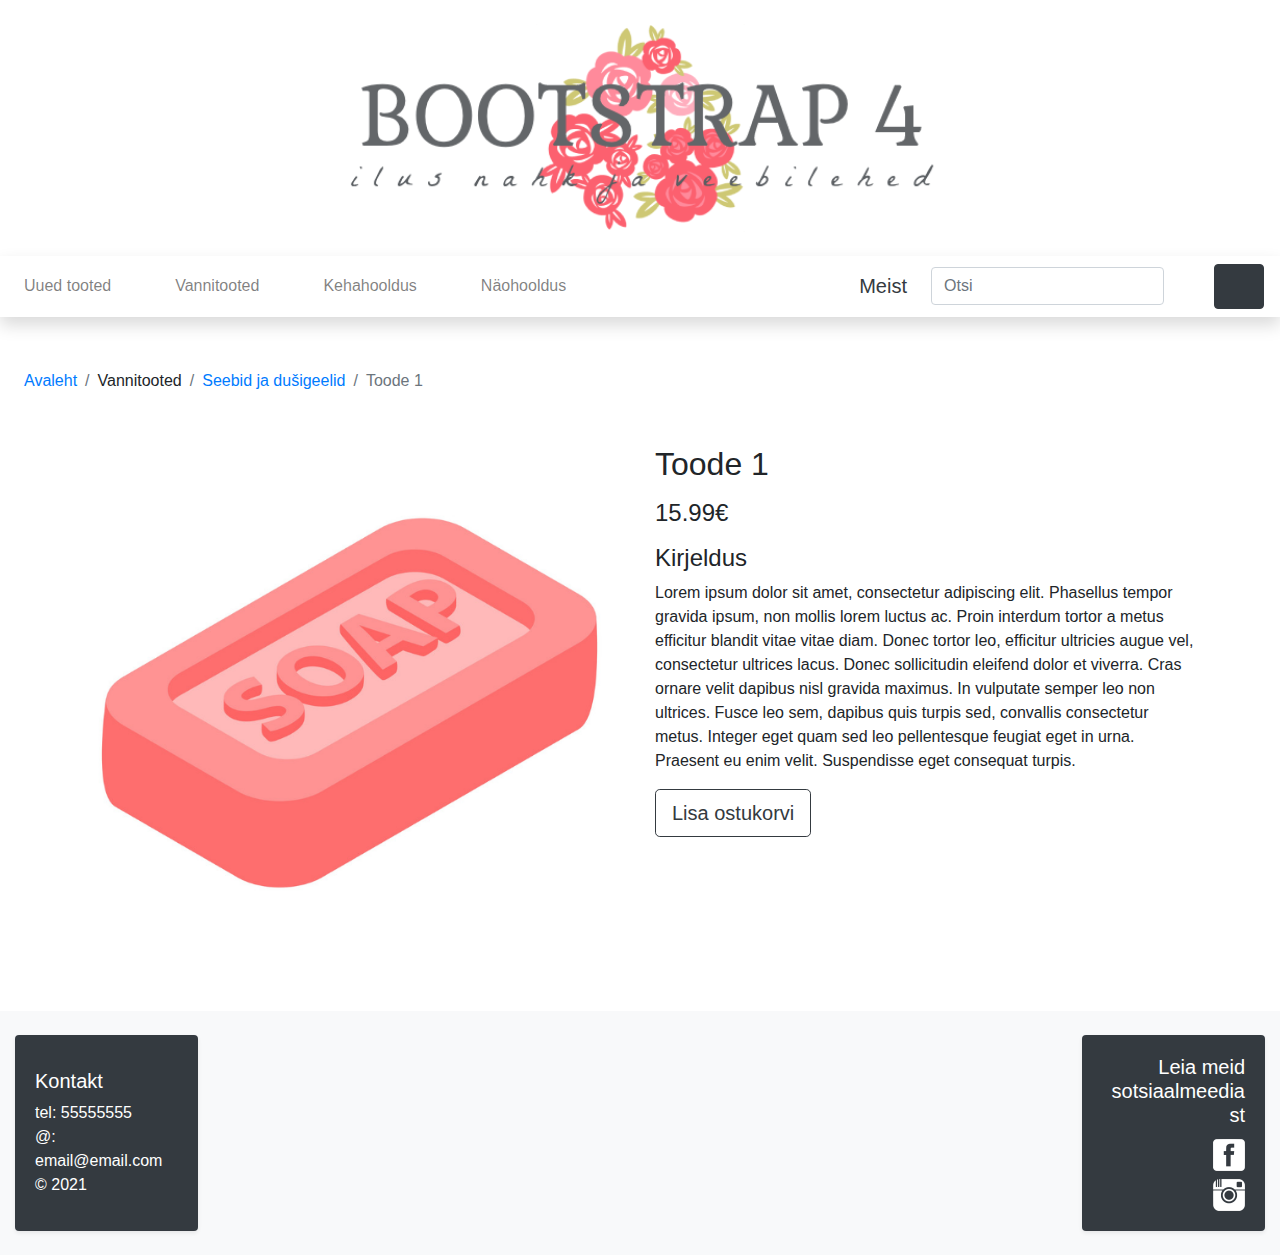
<file: toode.html>
<!doctype html>
<html lang="et">
    <head>
        <meta charset="utf-8">
        <meta http-equiv="X-UA-Compatible" content="IE=edge">
        <meta name="viewport" content="width=device-width, initial-scale=1, shrink-to-fit=no">
        <title>Bootstrap | Toode 1</title>
        <!-- Bootstrap CSS -->
        <link rel="stylesheet" href="https://stackpath.bootstrapcdn.com/bootstrap/4.3.1/css/bootstrap.min.css" integrity="sha384-ggOyR0iXCbMQv3Xipma34MD+dH/1fQ784/j6cY/iJTQUOhcWr7x9JvoRxT2MZw1T" crossorigin="anonymous"> 
        <!-- minu CSS -->
        <link rel="stylesheet" href="custom.css">
    </head>
    <body>
        <!-- päis --->
        <header class="py-2">
            <div class="container-fluid">
                <div class="row">
                    <div class="col-lg-12 my-3 text-center"><a href="index.html"><img src="img/logo2.png" width="50%"></a></div>              
                </div>          
            </div>
        </header>
        <!-- navigatsioon -->
        <nav class="navbar navbar-expand-lg navbar-light bg-white shadow">
            <button class="navbar-toggler" type="button" data-toggle="collapse" data-target="#navbarNavDropdown" aria-controls="navbarNavDropdown" aria-expanded="false" aria-label="Toggle navigation">
                <span class="navbar-toggler-icon"></span>
            </button>
            <div class="collapse navbar-collapse" id="navbarNavDropdown">
                <ul class="navbar-nav mr-auto">
                    <li class="nav-item"><a class="nav-link" href="#">Uued tooted</a></li>
                    <li class="nav-item dropdown">
                        <a class="nav-link" href="#" id="navbarDropdownMenuLink" data-toggle="dropdown" aria-haspopup="true" aria-expanded="false">Vannitooted</a> 
                        <div class="dropdown-menu" aria-labelledby="navbarDropdownMenuLink"> 
                            <a class="dropdown-item" href="#">Vannisoolad</a> 
                            <a class="dropdown-item" href="#">Vannipiimad</a> 
                            <a class="dropdown-item" href="#">Vannipommid</a>
                            <a class="dropdown-item" href="list.html">Seebid ja du&scaron;igeelid</a>
                        </div> 
                    </li> 
                    <li class="nav-item dropdown"> 
                        <a class="nav-link" href="#" id="navbarDropdownMenuLink" data-toggle="dropdown" aria-haspopup="true" aria-expanded="false">Kehahooldus</a> 
                        <div class="dropdown-menu" aria-labelledby="navbarDropdownMenuLink"> 
                            <a class="dropdown-item" href="#">Kehakreemid</a> 
                            <a class="dropdown-item" href="#">Keha&otilde;lid</a> 
                            <a class="dropdown-item" href="#">Kehakoorijad</a> 
                            <a class="dropdown-item" href="#">Deodorandid</a> 
                            <a class="dropdown-item" href="#">K&auml;te ja jalgade hooldus</a>  
                        </div> 
                    </li> 
                    <li class="nav-item dropdown"> 
                        <a class="nav-link" href="#" id="navbarDropdownMenuLink" data-toggle="dropdown" aria-haspopup="true" aria-expanded="false">N&auml;ohooldus</a> 
                        <div class="dropdown-menu" aria-labelledby="navbarDropdownMenuLink"> 
                            <a class="dropdown-item" href="#">Puhastus ja toniseerimine</a> 
                            <a class="dropdown-item" href="#">Niisutus ja toitmine</a> 
                            <a class="dropdown-item" href="#">Koorijad ja maskid</a> 
                        </div> 
                    </li> 
                </ul>
                <!-- meist -->
                <h5 class="mb-0"><a href="meist.html" class="nav-link mr-2 text-dark">Meist</a></h5>
                <!-- search -->
                <form class="form-inline my-2 my-lg-0">
                    <input class="form-control mr-sm-2" type="search" placeholder="Otsi" aria-label="Search">
                    <button class="btn btn-outline-white my-2 my-sm-0" type="submit"><svg class="lnr lnr-magnifier"><use xlink:href="#lnr-magnifier"></use></svg></button>
                </form>
            </div>
            <!-- cart -->
            <a href="cart.html"><button class="btn btn-dark my-2 my-sm-0" type="submit"><svg class="lnr lnr-cart"><use xlink:href="#lnr-cart"></use></svg></button></a>
        </nav> 
        <!-- breadcrumb -->
        <section>
            <nav aria-label="breadcrumb">
                <ol class="breadcrumb bg-white my-2 ml-2">
                    <li class="breadcrumb-item"><a href="index.html">Avaleht</a></li>
                    <li class="breadcrumb-item">Vannitooted</li>
                    <li class="breadcrumb-item"><a href="list.html">Seebid ja du&scaron;igeelid</a></li>
                    <li class="breadcrumb-item active" aria-current="page">Toode 1</li>
                </ol>
            </nav>  
        </section>
        <!-- tooted --->
        <section>
            <div class="container">
                <div class="row">
                    <div class="col-lg-6"><img src="img/soap.png" class="img-fluid"/></div>
                    <div class="col-lg-6">
                        <h2 class="mb-3">Toode 1</h2>
                        <h4 class="mb-3">15.99&#8364;</h4>
                        <h4 class="mb-2">Kirjeldus</h4>
                        <p class="mb-3">Lorem ipsum dolor sit amet, consectetur adipiscing elit. Phasellus tempor gravida ipsum, non mollis lorem luctus ac. Proin interdum tortor a metus efficitur blandit vitae vitae diam. Donec tortor leo, efficitur ultricies augue vel, consectetur ultrices lacus. Donec sollicitudin eleifend dolor et viverra. Cras ornare velit dapibus nisl gravida maximus. In vulputate semper leo non ultrices. Fusce leo sem, dapibus quis turpis sed, convallis consectetur metus. Integer eget quam sed leo pellentesque feugiat eget in urna. Praesent eu enim velit. Suspendisse eget consequat turpis.</p>
                        <a href="cart.html" class="btn btn-outline-dark btn-lg mb-3">Lisa ostukorvi</a>
                    </div>
                </div>
            </div>
        </section>            
        <!-- jalus --->
        <footer class="bg-light">
            <div class="container-fluid pt-4">
                <div class="row"> 
                    <div class="col-md-2 mb-4">
                        <div class="card bg-dark shadow-sm border-0 h-100">
                            <div class="card-body text-white contact"> 
                                <h5>Kontakt</h5>
                                <p class="card-text">tel: 55555555</p>
                                <p class="card-text">&#64;: email&#64;email.com</p>
                                <p class="card-text">&copy; 2021</p>
                            </div> 
                        </div> 
                    </div> 
                    <div class="col-md-2 mb-4 ml-auto"> 
                        <div class="card bg-dark shadow-sm border-0 h-100 text-right">
                            <div class="card-body text-white">
                                <h5>Leia meid sotsiaalmeediast</h5>
                                <a href="#"><img src="img/facebook.png" alt="facebook" class="mt-1"></a>
                                <br />
                                <a href="#"><img src="img/instagram.png" alt="instagram" class="mt-2"></a>
                            </div> 
                        </div> 
                    </div> 
                </div>
            </div>
        </footer>       
        <!-- jQuery, Popper.js, Bootstrap JS -->
        <script src="https://code.jquery.com/jquery-3.3.1.slim.min.js" integrity="sha384-q8i/X+965DzO0rT7abK41JStQIAqVgRVzpbzo5smXKp4YfRvH+8abtTE1Pi6jizo" crossorigin="anonymous"></script>
        <script src="https://cdnjs.cloudflare.com/ajax/libs/popper.js/1.14.7/umd/popper.min.js" integrity="sha384-UO2eT0CpHqdSJQ6hJty5KVphtPhzWj9WO1clHTMGa3JDZwrnQq4sF86dIHNDz0W1" crossorigin="anonymous"></script>
        <script src="https://stackpath.bootstrapcdn.com/bootstrap/4.3.1/js/bootstrap.min.js" integrity="sha384-JjSmVgyd0p3pXB1rRibZUAYoIIy6OrQ6VrjIEaFf/nJGzIxFDsf4x0xIM+B07jRM" crossorigin="anonymous"></script>
        <script src="https://cdn.linearicons.com/free/1.0.0/svgembedder.min.js"></script>
  </body>
</html>
</file>
<file: custom.css>
.lnr {
    display: inline-block;
    fill: currentColor;
    width: 1em;
    height: 1em;
    vertical-align: -0.05em;
    stroke-width: 2;
}

.lnr-cart {
    width: 1.5em;
    height: 1.5em;
}

.lnr-magnifier {
    color: #000000;   
}

.navbar-nav li {
    margin-right: 3em;
}

section {
    margin-top: 40px;
}

.h {
    text-align: center;
}

.card-body {
    align-content: center;
}

footer {
    margin-top: 60px;
}

.contact p {
    margin-bottom: 0;
}
</file>
